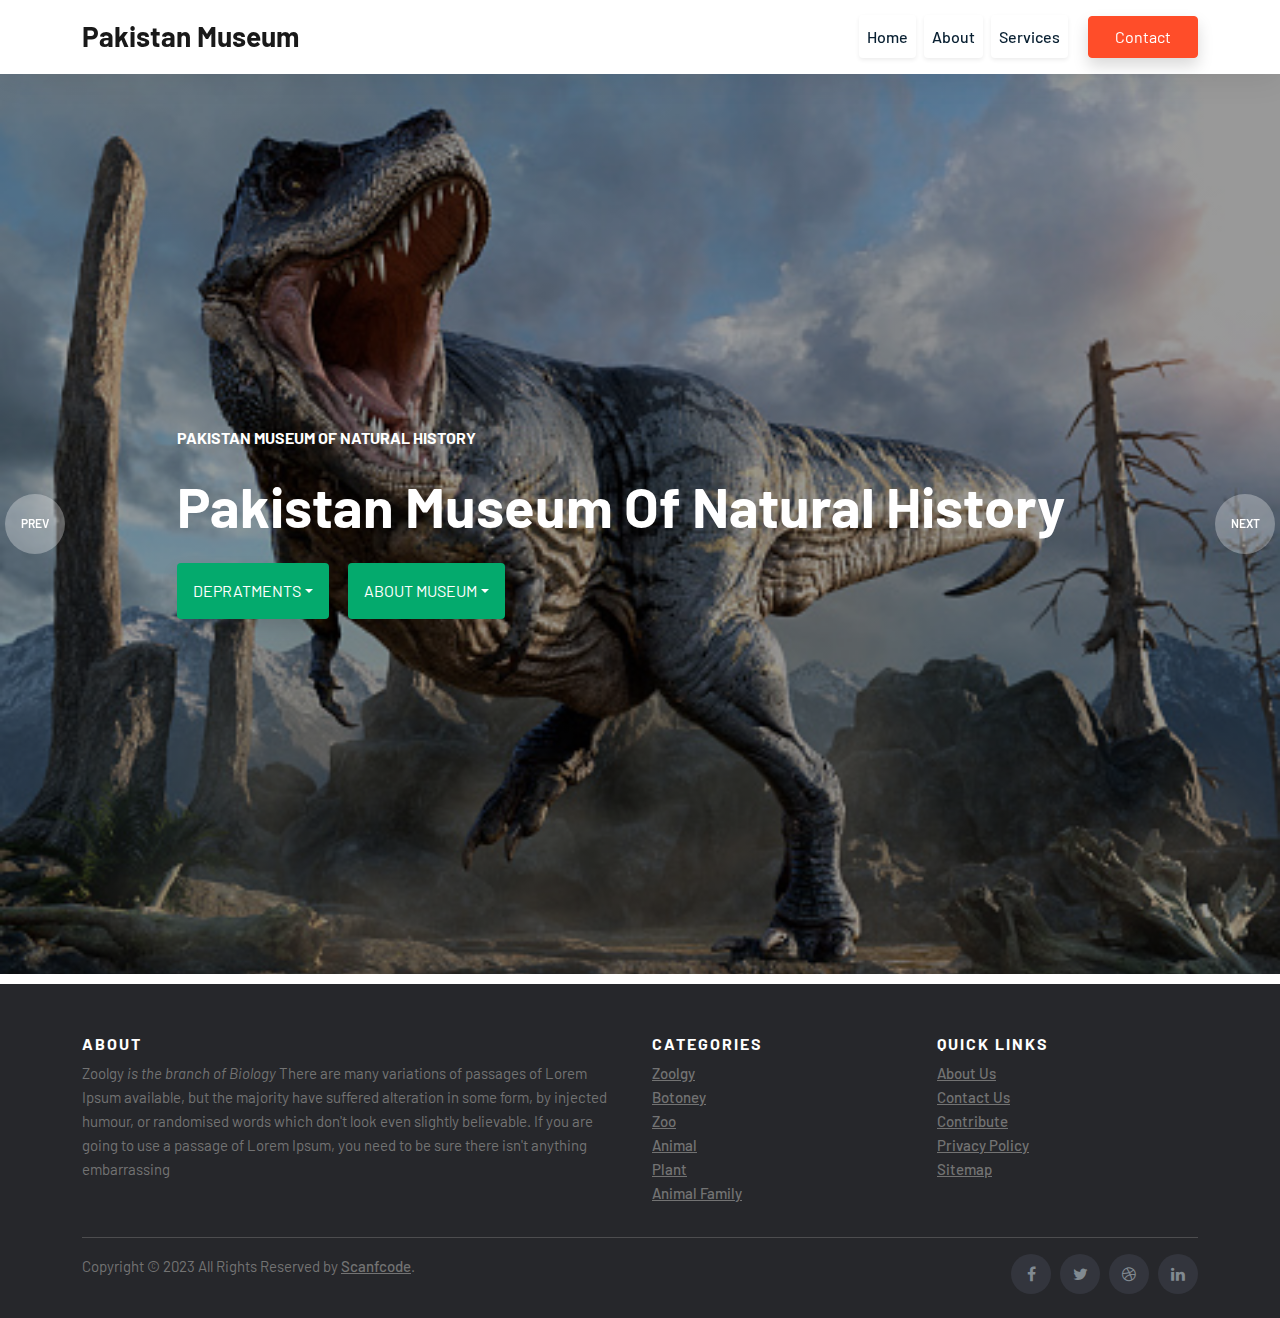
<file: index.html>
<!doctype html>
<html lang="en">

<head>
  <!-- Required meta tags -->
  <meta charset="utf-8">
  <meta name="viewport" content="width=device-width, initial-scale=1">
  <link rel="icon" type="image/x-icon" href="favicon.ico">
  <link rel="stylesheet" href="https://cdnjs.cloudflare.com/ajax/libs/font-awesome/4.7.0/css/font-awesome.min.css">
  <!-- Bootstrap CSS -->
  <link rel="stylesheet" href="css/bootstrap.min.css">
  <link rel="stylesheet" href="css/owl.carousel.min.css">
  <link rel="stylesheet" href="css/owl.theme.default.min.css">
  <link href='https://unpkg.com/boxicons@2.1.1/css/boxicons.min.css' rel='stylesheet'>

  <link rel="stylesheet" href="css/style.css">
  <!-- fab icons cdn -->

  <title>Pakistan</title>
</head>

<body data-bs-spy="scroll" data-bs-target=".navbar" data-bs-offset="70">


  <!-- TOP NAV -->


    <!-- BOTTOM NAV -->
    <nav class="navbar navbar-expand-lg navbar-light bg-white sticky-top">
      <div class="container">
        <a class="navbar-brand" href="#">Pakistan Museum <span class="dot"></span></a>
        <button class="navbar-toggler" type="button" data-bs-toggle="collapse" data-bs-target="#navbarNav"
          aria-controls="navbarNav" aria-expanded="false" aria-label="Toggle navigation">
          <span class="navbar-toggler-icon"></span>
        </button>
        <div class="collapse navbar-collapse" id="navbarNav">
          <ul class="navbar-nav ms-auto">
            <li class="nav-item rounded mx-1">
              <a class="nav-link shadow-sm hover-shadow rounded" href="index.html">Home</a>
            </li>
            <li class="nav-item rounded mx-1">
              <a class="nav-link rounded shadow-sm px-2" href="about.html">About</a>
            </li>
            <li class="nav-item rounded mx-1">
              <a class="nav-link rounded shadow-sm px-2" href="galleryCarousel.html">Services</a>
            </li>
  
          </ul>
          <a href="contact.html" data-bs-toggle="modal" data-bs-target="#exampleModal"
            class="btn btn-brand ms-lg-3 shadow">
            Contact
          </a>
        </div>
      </div>
    </nav>

  <!-- SLIDER -->
  <div class="owl-carousel owl-theme hero-slider">
    <div class="slide slide1">
      <div class="container">
        <div class="row">
          <div class="col-12 col-lg-10 offset-lg-1 text-white">
            <h6 class="text-white text-uppercase">Pakistan Museum Of Natural History</h6>
            <h1 class="display-4 text-white my-4">Pakistan Museum Of Natural History</h1>
            <!--<a href="#" class="btn btn-brand">Get Started</a>-->
            <style>
              .dropbtn {
                background-color: #04AA6D;
                color: white;
                padding: 16px;
                font-size: 16px;
                border: none;
                border: 2px solid #04aa6d;

              }

              .dropdown {
                position: relative;
                display: inline-block;
              }

              .dropdown-content {
                display: none;
                position: absolute;
                background-color: #f1f1f1;
                min-width: 160px;
                box-shadow: 0px 8px 16px 0px rgba(0, 0, 0, 0.2);
                z-index: 1;
              }

              .dropdown-content a {
                color: black;
                padding: 12px 16px;
                text-decoration: none;
                display: block;
              }

              .dropdown-content a:hover {
                background-color: #ddd;
              }

              .dropdown:hover .dropdown-content {
                display: block;
              }

              .dropdown:hover .dropbtn {
                background-color: #3e8e41;
              }
            </style>
            </head>

            <body>

              <div class="dropdown mr-3 ">
                <button class="btn  shadow  dropdown-toggle dropbtn box-shadow " type="button" id="dropdownMenuButton"
                  data-toggle="dropdown" aria-haspopup="true" aria-expanded="false">DEPRATMENTS</button>
                <div class="dropdown-content rounded">
                  <a class="my-0 py-2" href="about.html">ESD</a>
                  <a class="my-0 py-2" href="about.html">Botanical</a>
                  <a class="my-0 py-2" href="zoology.html">Zoolgy</a>
                  <a class="my-0 py-2" href="about.html">(PSD)IT</a>

                </div>
              </div>

            </body>



            <!--<a href="#" class="btn btn-outline-light ms-3">Our work</a>-->


            <style>
              .dropbtn {
                background-color: #04AA6D;
                color: white;
                padding: 16px;
                font-size: 16px;
                border: none;
              }

              .dropdown {
                position: relative;
                display: inline-block;
              }

              .dropdown-content {
                display: none;
                position: absolute;
                background-color: #f1f1f1;
                min-width: 160px;
                box-shadow: 0px 8px 16px 0px rgba(0, 0, 0, 0.2);
                z-index: 1;
              }

              .dropdown-content a {
                color: black;
                padding: 12px 16px;
                text-decoration: none;
                display: block;
              }

              .dropdown-content a:hover {
                background-color: #ddd;
              }

              .dropdown:hover .dropdown-content {
                display: block;
              }

              .dropdown:hover .dropbtn {
                background-color: #3e8e41;
              }
            </style>
            </head>

            <body>


              <div class="dropdown mx-3">
                <button class="btn dropdown-toggle dropbtn px-3" type="button" id="dropdownMenuButton"
                  data-toggle="dropdown" aria-haspopup="true" aria-expanded="false">ABOUT MUSEUM</button>
                <div class="dropdown-content rounded">
                  <a class="my-0 py-2" href="about.html">About Museum</a>
                  <a class="my-0 py-2" href="galleryCarousel.html">Gallary</a>
                </div>
              </div>
            </body>
          </div>
        </div>
      </div>
    </div>
    <div class="slide slide2">
      <div class="container">
        <div class="row">
          <div class="col-12 col-lg-10 offset-lg-1 text-white">
            <h6 class="text-white text-uppercase">Pakistan Museum Of Natural History</h6>
            <h5 class="display-4 text-white my-4">Pakistan Museum Of Natural History</h5>


            <style>
              .dropbtn {
                background-color: #04AA6D;
                color: white;
                padding: 16px;
                font-size: 16px;
                border: none;
              }

              .dropdown {
                position: relative;
                display: inline-block;
              }

              .dropdown-content {
                display: none;
                position: absolute;
                background-color: #f1f1f1;
                min-width: 160px;
                box-shadow: 0px 8px 16px 0px rgba(0, 0, 0, 0.2);
                z-index: 1;
              }

              .dropdown-content a {
                color: black;
                padding: 12px 16px;
                text-decoration: none;
                display: block;
              }

              .dropdown-content a:hover {
                background-color: #ddd;
              }

              .dropdown:hover .dropdown-content {
                display: block;
              }

              .dropdown:hover .dropbtn {
                background-color: #3e8e41;
              }
            </style>
            </head>

            <body>


              <div class="dropdown mr-3">
                <button class="btn dropdown-toggle dropbtn px-3" type="button" id="dropdownMenuButton"
                  data-toggle="dropdown" aria-haspopup="true" aria-expanded="false">DEPRATMENTS</button>
                <div class="dropdown-content rounded">
                  <a class="my-0 py-2" href="about.html">ESD</a>
                  <a class="my-0 py-2" href="about.html">Botanical</a>
                  <a class="my-0 py-2" href="zoology.html">Zoolgy</a>
                  <a class="my-0 py-2" href="about.html">(PSD)IT</a>
                </div>
              </div>

            </body>




            <!---- <a href="#" class="btn btn-outline-light ms-3">Our work</a>--->
            <style>
              .dropbtn {
                background-color: #04AA6D;
                color: white;
                padding: 16px;
                font-size: 16px;
                border: none;
              }

              .dropdown {
                position: relative;
                display: inline-block;
              }

              .dropdown-content {
                display: none;
                position: absolute;
                background-color: #f1f1f1;
                min-width: 160px;
                box-shadow: 0px 8px 16px 0px rgba(0, 0, 0, 0.2);
                z-index: 1;
              }

              .dropdown-content a {
                color: black;
                padding: 12px 16px;
                text-decoration: none;
                display: block;
              }

              .dropdown-content a:hover {
                background-color: #ddd;
              }

              .dropdown:hover .dropdown-content {
                display: block;
              }

              .dropdown:hover .dropbtn {
                background-color: #3e8e41;
              }
            </style>
            </head>

            <body>



              <div class="dropdown mx-3">
                <button class="btn dropdown-toggle dropbtn px-3" type="button" id="dropdownMenuButton"
                  data-toggle="dropdown" aria-haspopup="true" aria-expanded="false">ABOUT MUSEUM</button>
                <div class="dropdown-content rounded">
                  <a class="my-0 py-2" href="about.html">About Museum</a>
                  <a class="my-0 py-2" href="galleryCarousel.html">Gallary</a>

                </div>
              </div>

            </body>

          </div>
        </div>
      </div>
    </div>
  </div>
  <!-- Site footer -->
  <footer class="site-footer">
    <div class="container">
      <div class="row">
        <div class="col-sm-12 col-md-6">
          <h6>About</h6>
          <p class="text-justify">Zoolgy <i>is the branch of Biology </i> There are many variations of passages of Lorem Ipsum available, but the majority have suffered alteration in some form, by injected humour, or randomised words which don't look even slightly believable. If you are going to use a passage of Lorem Ipsum, you need to be sure there isn't anything embarrassing</p>
        </div>

        <div class="col-xs-6 col-md-3">
          <h6>Categories</h6>
          <ul class="footer-links">
            <li><a href="#">Zoolgy</a></li>
            <li><a href="#">Botoney</a></li>
            <li><a href="#">Zoo</a></li>
            <li><a href="#">Animal</a></li>
            <li><a href="#">Plant</a></li>
            <li><a href="#">Animal Family</a></li>
          </ul>
        </div>

        <div class="col-xs-6 col-md-3">
          <h6>Quick Links</h6>
          <ul class="footer-links">
            <li><a href="#">About Us</a></li>
            <li><a href="#">Contact Us</a></li>
            <li><a href="#">Contribute</a></li>
            <li><a href="#">Privacy Policy</a></li>
            <li><a href="#">Sitemap</a></li>
          </ul>
        </div>
      </div>
      <hr>
    </div>
    <div class="container">
      <div class="row">
        <div class="col-md-8 col-sm-6 col-xs-12">
          <p class="copyright-text">Copyright &copy; 2023 All Rights Reserved by
            <a href="#">Scanfcode</a>.
          </p>
        </div>

        <div class="col-md-4 col-sm-6 col-xs-12">
          <ul class="social-icons">
            <li><a class="facebook" href="#"><i class="fa fa-facebook"></i></a></li>
            <li><a class="twitter" href="#"><i class="fa fa-twitter"></i></a></li>
            <li><a class="dribbble" href="#"><i class="fa fa-dribbble"></i></a></li>
            <li><a class="linkedin" href="#"><i class="fa fa-linkedin"></i></a></li>
          </ul>
        </div>
      </div>
    </div>
  </footer>
<script src="js/jquery.min.js"></script>
<script src="js/bootstrap.bundle.min.js"></script>
<script src="js/owl.carousel.min.js"></script>
<script src="js/app.js"></script>
</body>

</html>
</file>
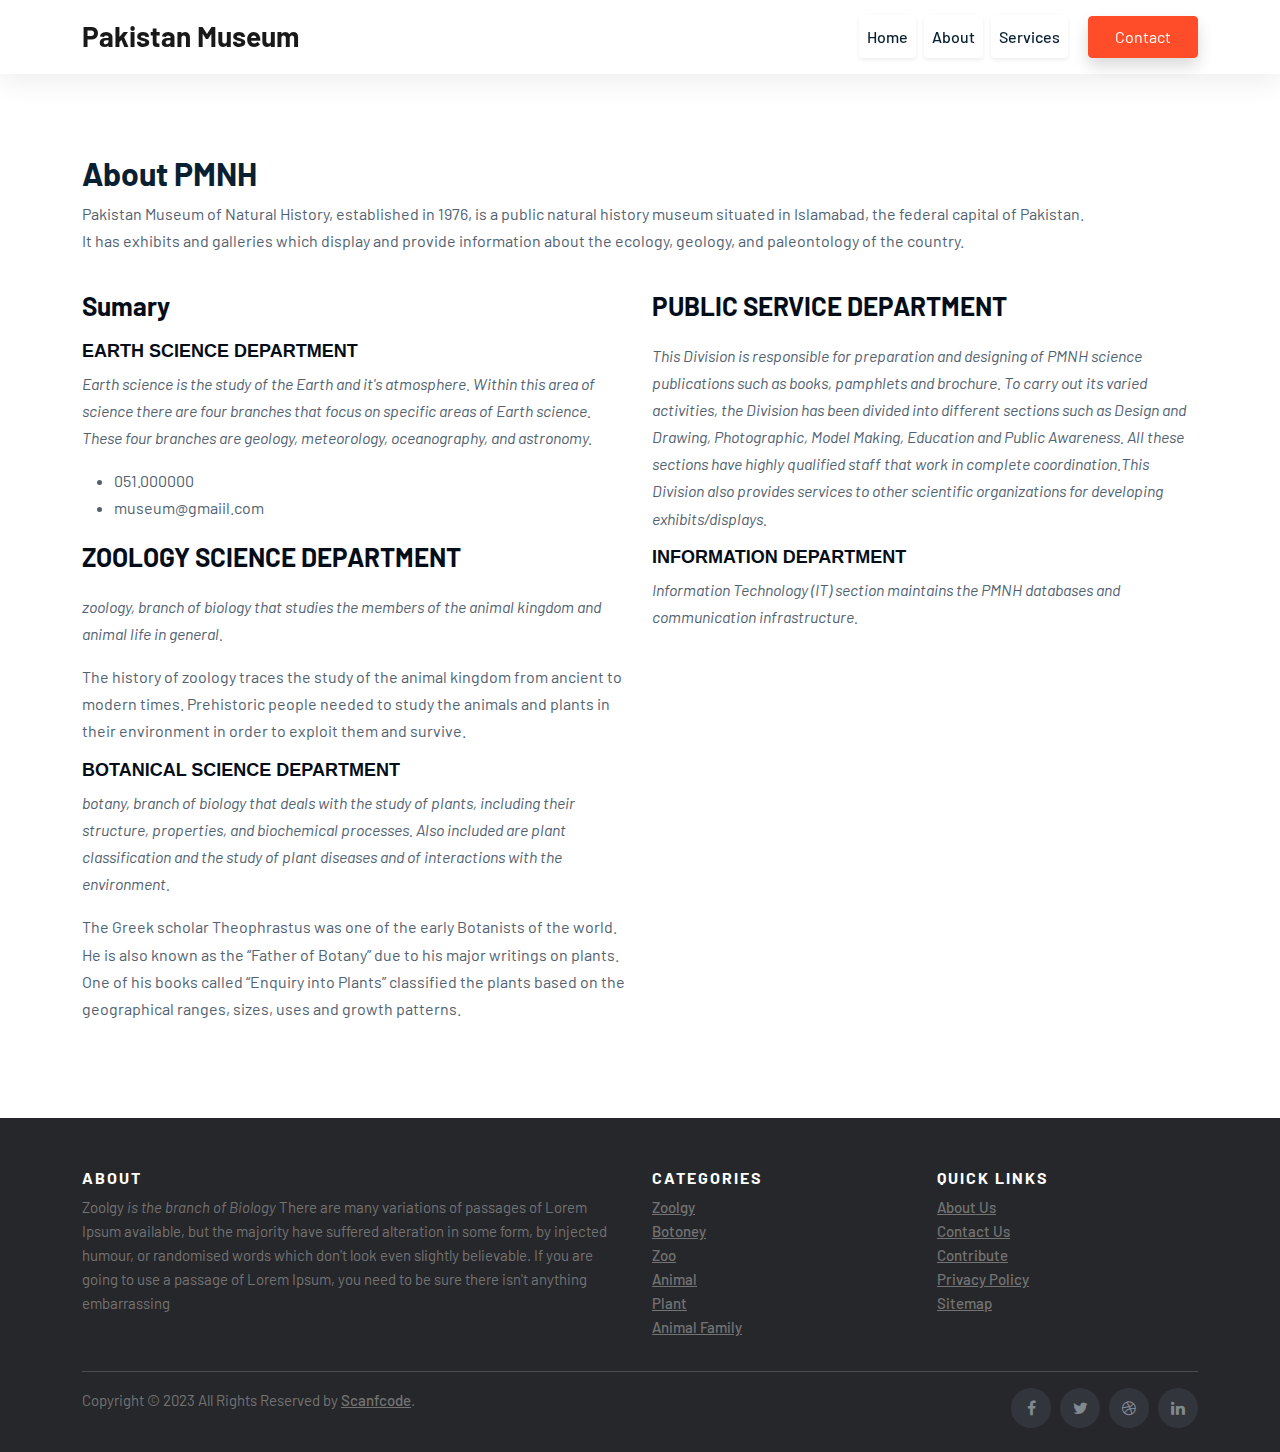
<file: about.html>
<!doctype html>
<html lang="en">

<head>
    <!-- Required meta tags -->
    <meta charset="utf-8">
    <meta name="viewport" content="width=device-width, initial-scale=1">
    <link rel="icon" type = "image/x-icon" href="favicon.ico">
    <link rel="stylesheet" href="https://cdnjs.cloudflare.com/ajax/libs/font-awesome/4.7.0/css/font-awesome.min.css">
    
    <!-- Bootstrap CSS -->

    <link rel="stylesheet" href="css/bootstrap.min.css">
    <link rel="stylesheet" href="css/owl.carousel.min.css">
    <link rel="stylesheet" href="css/owl.theme.default.min.css">
    <link href='https://unpkg.com/boxicons@2.1.1/css/boxicons.min.css' rel='stylesheet'>

  <!-- Custome CSS -->
  <link rel="stylesheet" href="css/style.css">

    <title>Pakistan</title>
	<style>
	.About .About-title {
  font-size: 26px;
  font-weight: 700;
  margin-top: 20px;
  margin-bottom: 20px;
  color: #050d18;
}

.About.About-item {
  padding: 0 0 20px 20px;
  margin-top: -2px;
  border-left: 2px solid #1f5297;
  position: relative;
}

.About .About-item h4 {
  line-height: 18px;
  font-size: 18px;
  font-weight: 600;
  text-transform: uppercase;
  font-family: "Poppins", sans-serif;
  color: #050d18;
  margin-bottom: 10px;
}

.About .About-item h5 {
  font-size: 16px;
  background: #e4edf9;
  padding: 5px 15px;
  display: inline-block;
  font-weight: 600;
  margin-bottom: 10px;
}





.About .About-item:last-child {
  padding-bottom: 0;
}

.About .About-item::before {
  content: "";
  position: absolute;
  width: 16px;
  height: 16px;
  border-radius: 50px;
  left: -9px;
  top: 0;
  background: #fff;
  border: 2px solid #1f5297;
}
	
	
	
	</style>
</head>
 <body>

    <!-- BOTTOM NAV -->
  <nav class="navbar navbar-expand-lg navbar-light bg-white sticky-top">
    <div class="container">
      <a class="navbar-brand" href="#">Pakistan Museum <span class="dot"></span></a>
      <button class="navbar-toggler" type="button" data-bs-toggle="collapse" data-bs-target="#navbarNav"
        aria-controls="navbarNav" aria-expanded="false" aria-label="Toggle navigation">
        <span class="navbar-toggler-icon"></span>
      </button>
      <div class="collapse navbar-collapse" id="navbarNav">
        <ul class="navbar-nav ms-auto">
          <li class="nav-item rounded mx-1">
            <a class="nav-link shadow-sm hover-shadow rounded" href="index.html">Home</a>
          </li>
          <li class="nav-item rounded mx-1">
            <a class="nav-link rounded shadow-sm px-2" href="about.html">About</a>
          </li>
          <li class="nav-item rounded mx-1">
            <a class="nav-link rounded shadow-sm px-2" href="galleryCarousel.html">Services</a>
          </li>

        </ul>
        <a href="contact.html" data-bs-toggle="modal" data-bs-target="#exampleModal"
          class="btn btn-brand ms-lg-3 shadow">
          Contact
        </a>
      </div>
    </div>
  </nav>
 <section id="About" class="About">
      <div class="container">

        <div class="section-title">
          <h2>About  PMNH</h2>
          <p>Pakistan Museum of Natural History, established in 1976, is a public natural history museum situated in Islamabad, the federal capital of Pakistan.<br> It has exhibits and galleries which display and provide information about the ecology, geology, and paleontology of the country.</div>

        <div class="row">
          <div class="col-lg-6" data-aos="fade-up">
            <h3 class="About-title">Sumary</h3>
            <div class="About-item pb-0">
              <h4>EARTH SCIENCE DEPARTMENT</h4>
              <p><em>Earth science is the study of the Earth and it's atmosphere. Within this area of science there are four branches that focus on specific areas of Earth science. These four branches are geology, meteorology, oceanography, and astronomy.</em></p>
              <ul>
                
                <li>051.000000</li>
                <li>museum@gmaiil.com</li>
              </ul>
            </div>

            <h3 class="About-title">ZOOLOGY SCIENCE DEPARTMENT</h3>
            <div class="About-item">
              
              
              <p><em>zoology, branch of biology that studies the members of the animal kingdom and animal life in general.</em></p>
              <p>The history of zoology traces the study of the animal kingdom from ancient to modern times. Prehistoric people needed to study the animals and plants in their environment in order to exploit them and survive.</p>
            </div>
            <div class="About-item">
              <h4>BOTANICAL SCIENCE DEPARTMENT</h4>
              
              <p><em>botany, branch of biology that deals with the study of plants, including their structure, properties, and biochemical processes. Also included are plant classification and the study of plant diseases and of interactions with the environment.</em></p>
              <p>The Greek scholar Theophrastus was one of the early Botanists of the world. He is also known as the “Father of Botany” due to his major writings on plants. One of his books called “Enquiry into Plants” classified the plants based on the geographical ranges, sizes, uses and growth patterns.</p>
            </div>
          </div>
          <div class="col-lg-6" data-aos="fade-up" data-aos-delay="100">
            <h3 class="About-title">PUBLIC SERVICE DEPARTMENT</h3>
            <div class="About-item">
              
              
              <p><em>This Division is responsible for preparation and designing of PMNH science publications such as books, pamphlets and brochure. To carry out its varied activities, the Division has been divided into different sections such as Design and Drawing, Photographic, Model Making, Education and Public Awareness. All these sections have highly qualified staff that work in complete coordination.This Division also provides services to other scientific organizations for developing exhibits/displays. </em></p>
              
            </div>
            <div class="About-item">
              <h4>INFORMATION DEPARTMENT</h4>
              
              <p><em>Information Technology (IT) section maintains the PMNH databases and communication infrastructure.</em></p>
              
            </div>
          </div>
        </div>

      </div>
 </section>
<!-- Site footer -->
<footer class="site-footer">
  <div class="container">
    <div class="row">
      <div class="col-sm-12 col-md-6">
        <h6>About</h6>
        <p class="text-justify">Zoolgy <i>is the branch of Biology </i> There are many variations of passages of Lorem Ipsum available, but the majority have suffered alteration in some form, by injected humour, or randomised words which don't look even slightly believable. If you are going to use a passage of Lorem Ipsum, you need to be sure there isn't anything embarrassing</p>
      </div>

      <div class="col-xs-6 col-md-3">
        <h6>Categories</h6>
        <ul class="footer-links">
          <li><a href="#">Zoolgy</a></li>
          <li><a href="#">Botoney</a></li>
          <li><a href="#">Zoo</a></li>
          <li><a href="#">Animal</a></li>
          <li><a href="#">Plant</a></li>
          <li><a href="#">Animal Family</a></li>
        </ul>
      </div>

      <div class="col-xs-6 col-md-3">
        <h6>Quick Links</h6>
        <ul class="footer-links">
          <li><a href="#">About Us</a></li>
          <li><a href="#">Contact Us</a></li>
          <li><a href="#">Contribute</a></li>
          <li><a href="#">Privacy Policy</a></li>
          <li><a href="#">Sitemap</a></li>
        </ul>
      </div>
    </div>
    <hr>
  </div>
  <div class="container">
    <div class="row">
      <div class="col-md-8 col-sm-6 col-xs-12">
        <p class="copyright-text">Copyright &copy; 2023 All Rights Reserved by
          <a href="#">Scanfcode</a>.
        </p>
      </div>

      <div class="col-md-4 col-sm-6 col-xs-12">
        <ul class="social-icons">
          <li><a class="facebook" href="#"><i class="fa fa-facebook"></i></a></li>
          <li><a class="twitter" href="#"><i class="fa fa-twitter"></i></a></li>
          <li><a class="dribbble" href="#"><i class="fa fa-dribbble"></i></a></li>
          <li><a class="linkedin" href="#"><i class="fa fa-linkedin"></i></a></li>
        </ul>
      </div>
    </div>
  </div>
</footer>
    </body>
    
</html>
</file>
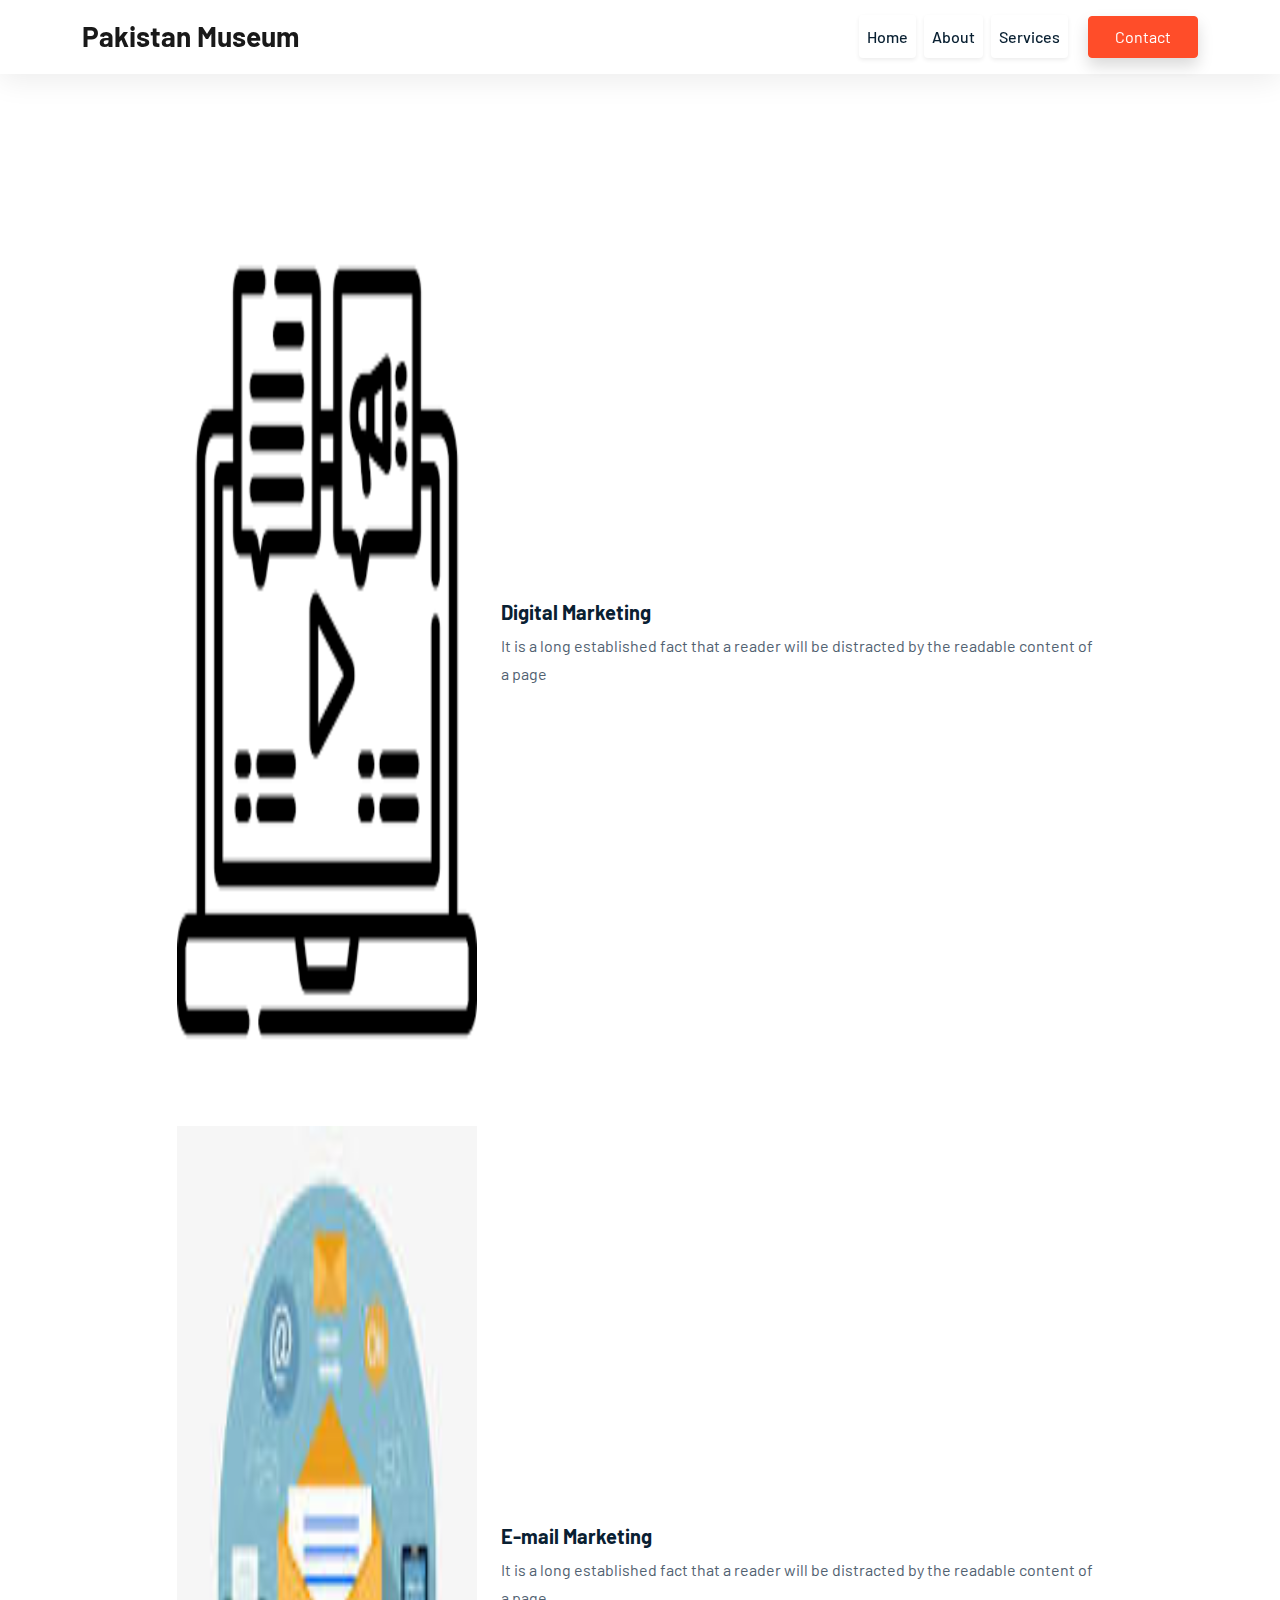
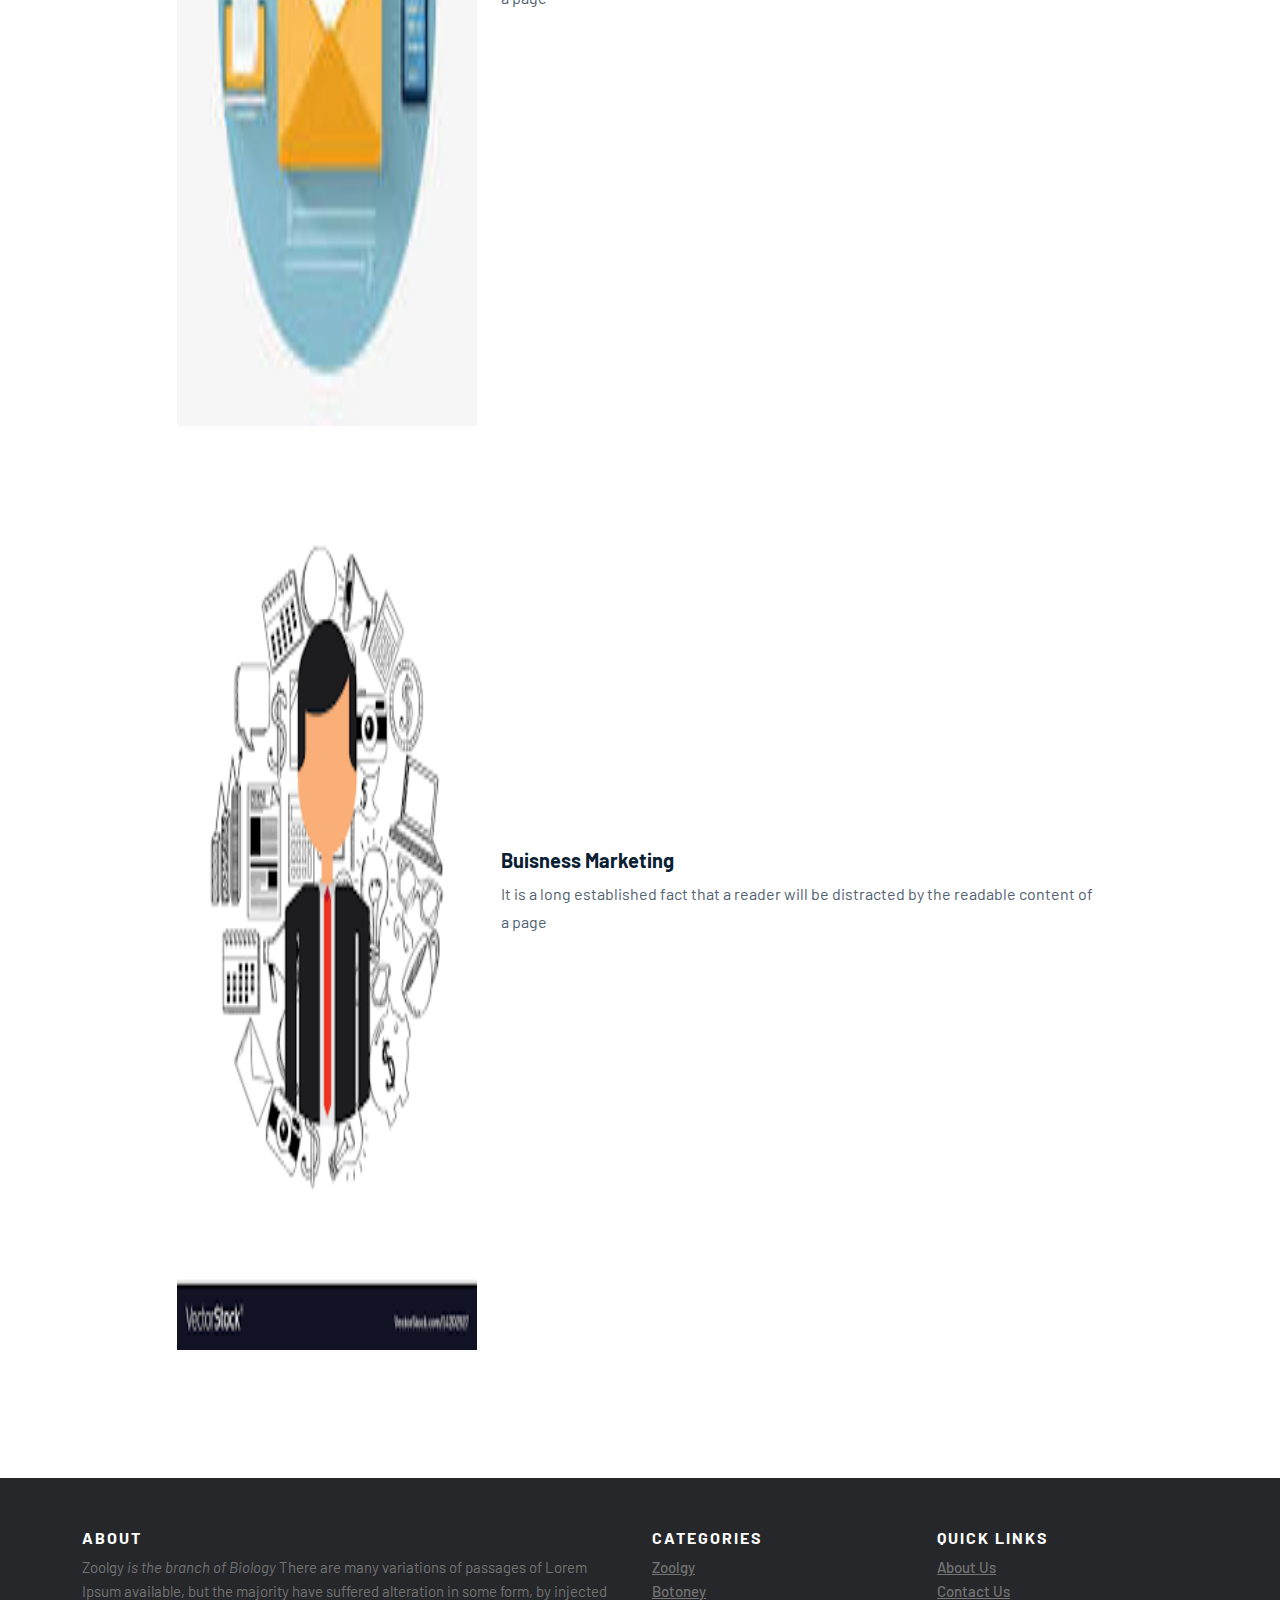
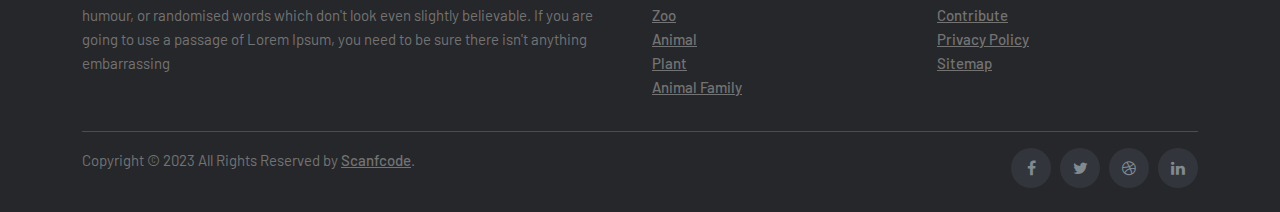
<file: contact.html>
<!doctype html>
<html lang="en">

<head>
        <!-- Required meta tags -->
        <meta charset="utf-8">
        <meta name="viewport" content="width=device-width, initial-scale=1">
        <link rel="icon" type = "image/x-icon" href="favicon.ico">
        <link rel="stylesheet" href="https://cdnjs.cloudflare.com/ajax/libs/font-awesome/4.7.0/css/font-awesome.min.css">
        
        <!-- Bootstrap CSS -->
        <link rel="stylesheet" href="css/bootstrap.min.css">
        <link rel="stylesheet" href="css/owl.carousel.min.css">
        <link rel="stylesheet" href="css/owl.theme.default.min.css">
        <link href='https://unpkg.com/boxicons@2.1.1/css/boxicons.min.css' rel='stylesheet'>        
    
      <!-- Custome CSS -->
      <link rel="stylesheet" href="css/style.css">
</head>

<body>


    <!-- BOTTOM NAV -->
    <nav class="navbar navbar-expand-lg navbar-light bg-white sticky-top">
      <div class="container">
        <a class="navbar-brand" href="#">Pakistan Museum <span class="dot"></span></a>
        <button class="navbar-toggler" type="button" data-bs-toggle="collapse" data-bs-target="#navbarNav"
          aria-controls="navbarNav" aria-expanded="false" aria-label="Toggle navigation">
          <span class="navbar-toggler-icon"></span>
        </button>
        <div class="collapse navbar-collapse" id="navbarNav">
          <ul class="navbar-nav ms-auto">
            <li class="nav-item rounded mx-1">
              <a class="nav-link shadow-sm hover-shadow rounded" href="index.html">Home</a>
            </li>
            <li class="nav-item rounded mx-1">
              <a class="nav-link rounded shadow-sm px-2" href="about.html">About</a>
            </li>
            <li class="nav-item rounded mx-1">
              <a class="nav-link rounded shadow-sm px-2" href="galleryCarousel.html">Services</a>
            </li>
          </ul>
          <a href="contact.html" 
            class="btn btn-brand ms-lg-3 shadow">
            Contact
          </a>
        </div>
      </div>
    </nav>

    <!-- ABOUT -->
    <section id="about">
        <div class="container">
            <div class="row justify-content-center">
                <div class="col-lg-10 py-5">
                    <div class="row">

                        <div class="col-12">
                            <div class="info-box">
                                <img src="img/digi.png" alt="" style="width: 300px; height: 300px;">
                                <div class="ms-4">
                                    <h5>Digital Marketing</h5>
                                    <p>It is a long established fact that a reader will be distracted by the readable
                                        content of a page </p>
                                </div>
                            </div>
                        </div>
                        <div class="col-12 mt-4">
                            <div class="info-box">
                                <img src="img/emailmark.jpg" alt="" style="width: 300px; height: 300px;">
                                <div class="ms-4">
                                    <h5>E-mail Marketing</h5>
                                    <p>It is a long established fact that a reader will be distracted by the readable
                                        content of a page </p>
                                </div>
                            </div>
                        </div>
                        <div class="col-12 mt-4">
                            <div class="info-box">
                                <img src="img/bussinessmark.png" style="width: 300px; height: 300px;" alt="">
                                <div class="ms-4">
                                    <h5>Buisness Marketing</h5>
                                    <p>It is a long established fact that a reader will be distracted by the readable
                                        content of a page </p>
                                </div>
                            </div>
                        </div>
                    </div>
                </div>
                <!-- <div class="col-lg-5">
                    <img src="img/23uu.jpg" alt="">
                </div> -->
            </div>
        </div>
    </section>
    <!-- Site footer -->
  <footer class="site-footer">
    <div class="container">
      <div class="row">
        <div class="col-sm-12 col-md-6">
          <h6>About</h6>
          <p class="text-justify">Zoolgy <i>is the branch of Biology </i> There are many variations of passages of Lorem Ipsum available, but the majority have suffered alteration in some form, by injected humour, or randomised words which don't look even slightly believable. If you are going to use a passage of Lorem Ipsum, you need to be sure there isn't anything embarrassing</p>
        </div>

        <div class="col-xs-6 col-md-3">
          <h6>Categories</h6>
          <ul class="footer-links">
            <li><a href="#">Zoolgy</a></li>
            <li><a href="#">Botoney</a></li>
            <li><a href="#">Zoo</a></li>
            <li><a href="#">Animal</a></li>
            <li><a href="#">Plant</a></li>
            <li><a href="#">Animal Family</a></li>
          </ul>
        </div>

        <div class="col-xs-6 col-md-3">
          <h6>Quick Links</h6>
          <ul class="footer-links">
            <li><a href="#">About Us</a></li>
            <li><a href="#">Contact Us</a></li>
            <li><a href="#">Contribute</a></li>
            <li><a href="#">Privacy Policy</a></li>
            <li><a href="#">Sitemap</a></li>
          </ul>
        </div>
      </div>
      <hr>
    </div>
    <div class="container">
      <div class="row">
        <div class="col-md-8 col-sm-6 col-xs-12">
          <p class="copyright-text">Copyright &copy; 2023 All Rights Reserved by
            <a href="#">Scanfcode</a>.
          </p>
        </div>

        <div class="col-md-4 col-sm-6 col-xs-12">
          <ul class="social-icons">
            <li><a class="facebook" href="#"><i class="fa fa-facebook"></i></a></li>
            <li><a class="twitter" href="#"><i class="fa fa-twitter"></i></a></li>
            <li><a class="dribbble" href="#"><i class="fa fa-dribbble"></i></a></li>
            <li><a class="linkedin" href="#"><i class="fa fa-linkedin"></i></a></li>
          </ul>
        </div>
      </div>
    </div>
  </footer>
</body>
</html>
</file>
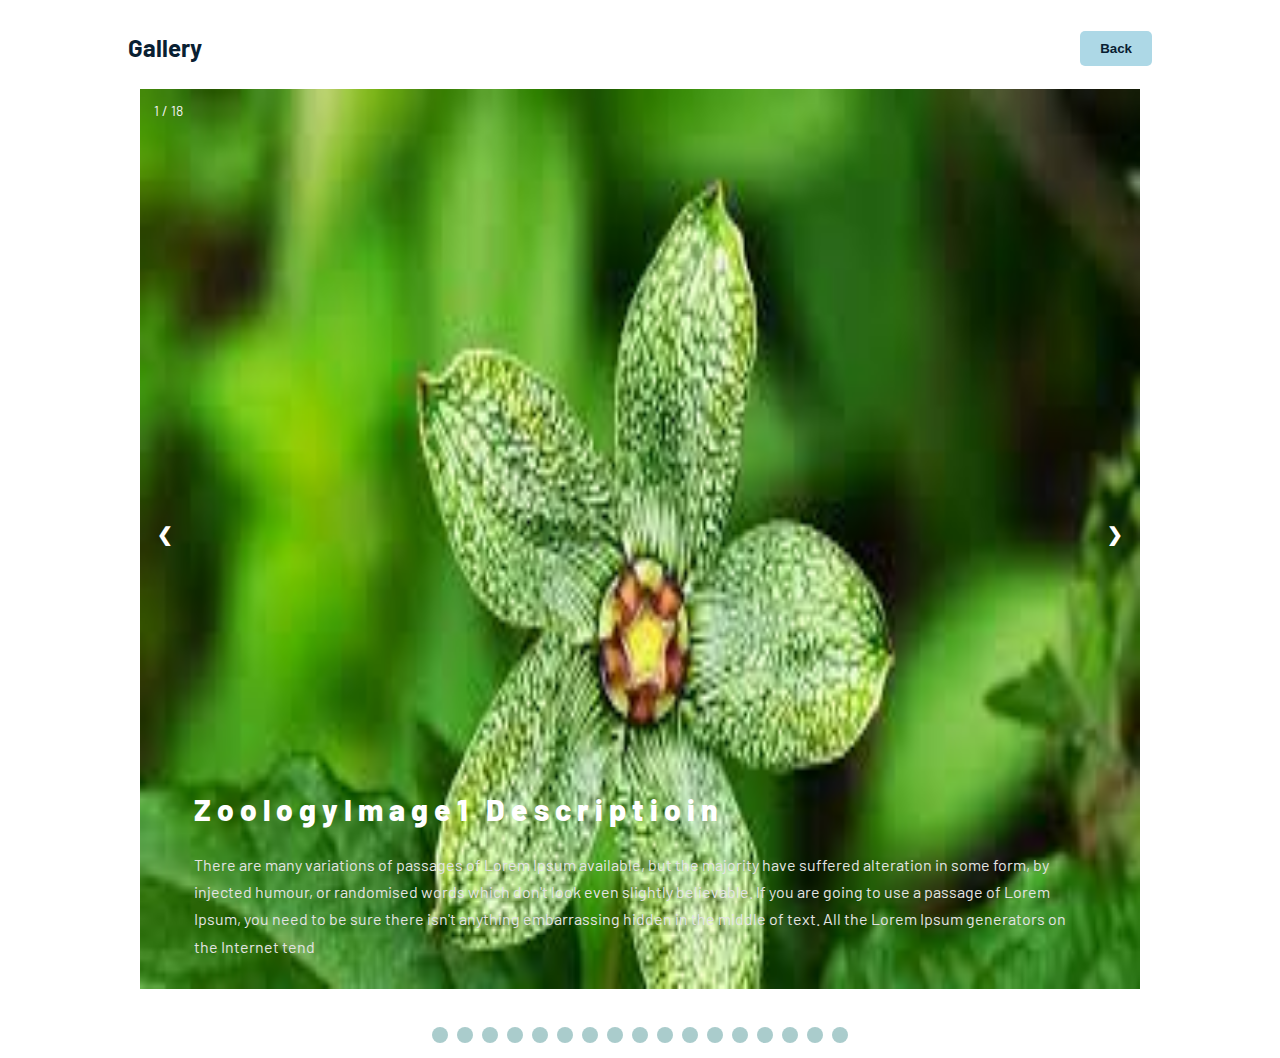
<file: galleryCarousel.html>
<!DOCTYPE html>
<html lang="en">

<head>
  <meta charset="UTF-8">
  <meta http-equiv="X-UA-Compatible" content="IE=edge">
  <meta name="viewport" content="width=device-width, initial-scale=1.0">
  <link rel="icon" type="image/x-icon" href="favicon.ico">

  <!-- Custome CSS -->
  <link rel="stylesheet" href="css/style.css">
  <title>Document</title>
</head>

<body>
  

  <div class="topTitle">
    <div><h2 class="headingtwo">Gallery</h2></div>
    <div><button class='backbtn'><a href="about.html">Back</a></button></div>
  </div>
  <div class="slideshow-container fade">

    <!-- Full images with numbers and message Info -->
    <div class="Containers">
      <div class="MessageInfo">1 / 18</div>
      <img src="./img/5.jpg" style="width:100%">
      <div class="Infotext">
        <span class="spanSliderTitle">ZoologyImage1 Descriptioin</span>
        <p class="paraslider">There are many variations of passages of Lorem Ipsum available, but the majority have suffered alteration in some form, by injected humour, or randomised words which don't look even slightly believable. If you are going to use a passage of Lorem Ipsum, you need to be sure there isn't anything embarrassing hidden in the middle of text. All the Lorem Ipsum generators on the Internet tend</p>
      </div>
    </div>
  
    <div class="Containers">
      <div class="MessageInfo">2 / 18</div>
      <img src="./img//6.jpg" style="width:100%">
      <div class="Infotext">
        <span class="spanSliderTitle">ZoologyImage2 Descriptioin</span>
        <p class="paraslider">There are many variations of passages of Lorem Ipsum available, but the majority have suffered alteration in some form, by injected humour, or randomised words which don't look even slightly believable. If you are going to use a passage of Lorem Ipsum, you need to be sure there isn't anything embarrassing hidden in the middle of text. All the Lorem Ipsum generators on the Internet tend</p>
      </div>
    </div>
  
    <div class="Containers">
      <div class="MessageInfo">3 / 18</div>
      <img src="./img/7.jpg" style="width:100%">
      <div class="Infotext">
        <span class="spanSliderTitle">ZoologyImage3 Descriptioin</span>
        <p class="paraslider">There are many variations of passages of Lorem Ipsum available, but the majority have suffered alteration in some form, by injected humour, or randomised words which don't look even slightly believable. If you are going to use a passage of Lorem Ipsum, you need to be sure there isn't anything embarrassing hidden in the middle of text. All the Lorem Ipsum generators on the Internet tend</p>
      </div>
    </div>

    <div class="Containers">
      <div class="MessageInfo">4 / 18</div>
      <img src="./img/8.jpg" style="width:100%">
      <div class="Infotext">
        <span class="spanSliderTitle">ZoologyImage4 Descriptioin</span>
        <p class="paraslider">There are many variations of passages of Lorem Ipsum available, but the majority have suffered alteration in some form, by injected humour, or randomised words which don't look even slightly believable. If you are going to use a passage of Lorem Ipsum, you need to be sure there isn't anything embarrassing hidden in the middle of text. All the Lorem Ipsum generators on the Internet tend</p>
      </div>
    </div>

    <div class="Containers">
      <div class="MessageInfo">5 / 18</div>
      <img src="./img/9.jpg" style="width:100%">
      <div class="Infotext">
        <span class="spanSliderTitle">ZoologyImage5 Descriptioin</span>
        <p class="paraslider">There are many variations of passages of Lorem Ipsum available, but the majority have suffered alteration in some form, by injected humour, or randomised words which don't look even slightly believable. If you are going to use a passage of Lorem Ipsum, you need to be sure there isn't anything embarrassing hidden in the middle of text. All the Lorem Ipsum generators on the Internet tend</p>
      </div>
    </div>

    <div class="Containers">
      <div class="MessageInfo">6 / 18</div>
      <img src="./img/11.jpg" style="width:100%">
      <div class="Infotext">
        <span class="spanSliderTitle">ZoologyImage6 Descriptioin</span>
        <p class="paraslider">There are many variations of passages of Lorem Ipsum available, but the majority have suffered alteration in some form, by injected humour, or randomised words which don't look even slightly believable. If you are going to use a passage of Lorem Ipsum, you need to be sure there isn't anything embarrassing hidden in the middle of text. All the Lorem Ipsum generators on the Internet tend</p>
      </div>
    </div>

    <div class="Containers">
      <div class="MessageInfo">7 / 18</div>
      <img src="./img/12.jpg" style="width:100%">
      <div class="Infotext">
        <span class="spanSliderTitle">ZoologyImage7 Descriptioin</span>
        <p class="paraslider">There are many variations of passages of Lorem Ipsum available, but the majority have suffered alteration in some form, by injected humour, or randomised words which don't look even slightly believable. If you are going to use a passage of Lorem Ipsum, you need to be sure there isn't anything embarrassing hidden in the middle of text. All the Lorem Ipsum generators on the Internet tend</p>
      </div>
    </div>
    
    <div class="Containers">
      <div class="MessageInfo">8 / 18</div>
      <img src="./img/22.jpg" style="width:100%">
      <div class="Infotext">
        <span class="spanSliderTitle">ZoologyImage8 Descriptioin</span>
        <p class="paraslider">There are many variations of passages of Lorem Ipsum available, but the majority have suffered alteration in some form, by injected humour, or randomised words which don't look even slightly believable. If you are going to use a passage of Lorem Ipsum, you need to be sure there isn't anything embarrassing hidden in the middle of text. All the Lorem Ipsum generators on the Internet tend</p>
      </div>
    </div>

    <div class="Containers">
      <div class="MessageInfo">9 / 18</div>
      <img src="./img/33.jpg" style="width:100%">
      <div class="Infotext">
        <span class="spanSliderTitle">ZoologyImage 9 Descriptioin</span>
        <p class="paraslider">There are many variations of passages of Lorem Ipsum available, but the majority have suffered alteration in some form, by injected humour, or randomised words which don't look even slightly believable. If you are going to use a passage of Lorem Ipsum, you need to be sure there isn't anything embarrassing hidden in the middle of text. All the Lorem Ipsum generators on the Internet tend</p>
      </div>
    </div>

    <div class="Containers">
      <div class="MessageInfo">10 / 18</div>
      <img src="./img/44.jpg" style="width:100%">
      <div class="Infotext">
        <span class="spanSliderTitle">ZoologyImage 10 Descriptioin</span>
        <p class="paraslider">There are many variations of passages of Lorem Ipsum available, but the majority have suffered alteration in some form, by injected humour, or randomised words which don't look even slightly believable. If you are going to use a passage of Lorem Ipsum, you need to be sure there isn't anything embarrassing hidden in the middle of text. All the Lorem Ipsum generators on the Internet tend</p>
      </div>
    </div>

    <div class="Containers">
      <div class="MessageInfo">11 / 18</div>
      <img src="./img/55.jpg" style="width:100%">
      <div class="Infotext">
        <span class="spanSliderTitle">ZoologyImage 11 Descriptioin</span>
        <p class="paraslider">There are many variations of passages of Lorem Ipsum available, but the majority have suffered alteration in some form, by injected humour, or randomised words which don't look even slightly believable. If you are going to use a passage of Lorem Ipsum, you need to be sure there isn't anything embarrassing hidden in the middle of text. All the Lorem Ipsum generators on the Internet tend</p>
      </div>
    </div>

    <div class="Containers">
      <div class="MessageInfo">12 / 18</div>
      <img src="./img/66.jpg" style="width:100%">
      <div class="Infotext">
        <span class="spanSliderTitle">ZoologyImage 12 Descriptioin</span>
        <p class="paraslider">There are many variations of passages of Lorem Ipsum available, but the majority have suffered alteration in some form, by injected humour, or randomised words which don't look even slightly believable. If you are going to use a passage of Lorem Ipsum, you need to be sure there isn't anything embarrassing hidden in the middle of text. All the Lorem Ipsum generators on the Internet tend</p>
      </div>
    </div>

    <div class="Containers">
      <div class="MessageInfo">13 / 18</div>
      <img src="./img/77.jpg" style="width:100%">
      <div class="Infotext">
        <span class="spanSliderTitle">ZoologyImage 13 Descriptioin</span>
        <p class="paraslider">There are many variations of passages of Lorem Ipsum available, but the majority have suffered alteration in some form, by injected humour, or randomised words which don't look even slightly believable. If you are going to use a passage of Lorem Ipsum, you need to be sure there isn't anything embarrassing hidden in the middle of text. All the Lorem Ipsum generators on the Internet tend</p>
      </div>
    </div>

    <div class="Containers">
      <div class="MessageInfo">14 / 18</div>
      <img src="./img/99.jpg" style="width:100%">
      <div class="Infotext">
        <span class="spanSliderTitle">ZoologyImage 14 Descriptioin</span>
        <p class="paraslider">There are many variations of passages of Lorem Ipsum available, but the majority have suffered alteration in some form, by injected humour, or randomised words which don't look even slightly believable. If you are going to use a passage of Lorem Ipsum, you need to be sure there isn't anything embarrassing hidden in the middle of text. All the Lorem Ipsum generators on the Internet tend</p>
      </div>
    </div>

    <div class="Containers">
      <div class="MessageInfo">15 / 18</div>
      <img src="./img/111.jpg" style="width:100%">
      <div class="Infotext">
        <span class="spanSliderTitle">ZoologyImage1 15 Descriptioin</span>
        <p class="paraslider">There are many variations of passages of Lorem Ipsum available, but the majority have suffered alteration in some form, by injected humour, or randomised words which don't look even slightly believable. If you are going to use a passage of Lorem Ipsum, you need to be sure there isn't anything embarrassing hidden in the middle of text. All the Lorem Ipsum generators on the Internet tend</p>
      </div>
    </div>

    <div class="Containers">
      <div class="MessageInfo">16 / 18</div>
      <img src="./img/123.jpg" style="width:100%">
      <div class="Infotext">
        <span class="spanSliderTitle">ZoologyImage 16 Descriptioin</span>
        <p class="paraslider">There are many variations of passages of Lorem Ipsum available, but the majority have suffered alteration in some form, by injected humour, or randomised words which don't look even slightly believable. If you are going to use a passage of Lorem Ipsum, you need to be sure there isn't anything embarrassing hidden in the middle of text. All the Lorem Ipsum generators on the Internet tend</p>
      </div>
    </div>

    <div class="Containers">
      <div class="MessageInfo">17 / 18</div>
      <img src="./img/234.jpg" style="width:100%">
      <div class="Infotext">
        <span class="spanSliderTitle">ZoologyImage 17 Descriptioin</span>
        <p class="paraslider">There are many variations of passages of Lorem Ipsum available, but the majority have suffered alteration in some form, by injected humour, or randomised words which don't look even slightly believable. If you are going to use a passage of Lorem Ipsum, you need to be sure there isn't anything embarrassing hidden in the middle of text. All the Lorem Ipsum generators on the Internet tend</p>
      </div>
    </div>

    <div class="Containers">
      <div class="MessageInfo">18 / 18</div>
      <img src="./img/999.jpg" style="width:100%">
      <div class="Infotext">
        <span class="spanSliderTitle">ZoologyImage 18 Descriptioin</span>
        <p class="paraslider">There are many variations of passages of Lorem Ipsum available, but the majority have suffered alteration in some form, by injected humour, or randomised words which don't look even slightly believable. If you are going to use a passage of Lorem Ipsum, you need to be sure there isn't anything embarrassing hidden in the middle of text. All the Lorem Ipsum generators on the Internet tend</p>
      </div>
    </div>
    <!-- Back and forward buttons -->
    <a class="Back" onclick="plusSlides(-1)">&#10094;</a>
    <a class="forward" onclick="plusSlides(1)">&#10095;</a>
  </div>
  <br>
  
  <!-- The circles/dots -->
  <div style="text-align: center">
    <span class="dots" onclick="currentSlide(1)"></span>
    <span class="dots" onclick="currentSlide(2)"></span>
    <span class="dots" onclick="currentSlide(3)"></span>
    <span class="dots" onclick="currentSlide(4)"></span>
    <span class="dots" onclick="currentSlide(5)"></span>
    <span class="dots" onclick="currentSlide(6)"></span>
    <span class="dots" onclick="currentSlide(7)"></span>
    <span class="dots" onclick="currentSlide(8)"></span>
    <span class="dots" onclick="currentSlide(9)"></span>
    <span class="dots" onclick="currentSlide(10)"></span>
    <span class="dots" onclick="currentSlide(11)"></span>
    <span class="dots" onclick="currentSlide(12)"></span>
    <span class="dots" onclick="currentSlide(13)"></span>
    <span class="dots" onclick="currentSlide(14)"></span>
    <span class="dots" onclick="currentSlide(15)"></span>
    <span class="dots" onclick="currentSlide(16)"></span>
    <span class="dots" onclick="currentSlide(17)"></span>
  </div> 

  

  <script>

var slidePosition = 0;
SlideShow();

function SlideShow() {
  var i;
  var slides = document.getElementsByClassName("Containers");
  for (i = 0; i < slides.length; i++) {
    slides[i].style.display = "none";
  }
  slidePosition++;
  if (slidePosition > slides.length) {slidePosition = 1}
  slides[slidePosition-1].style.display = "block";
  setTimeout(SlideShow, 3000); // Change image every 2 seconds
}  
  </script>




</body>
</html>
</file>
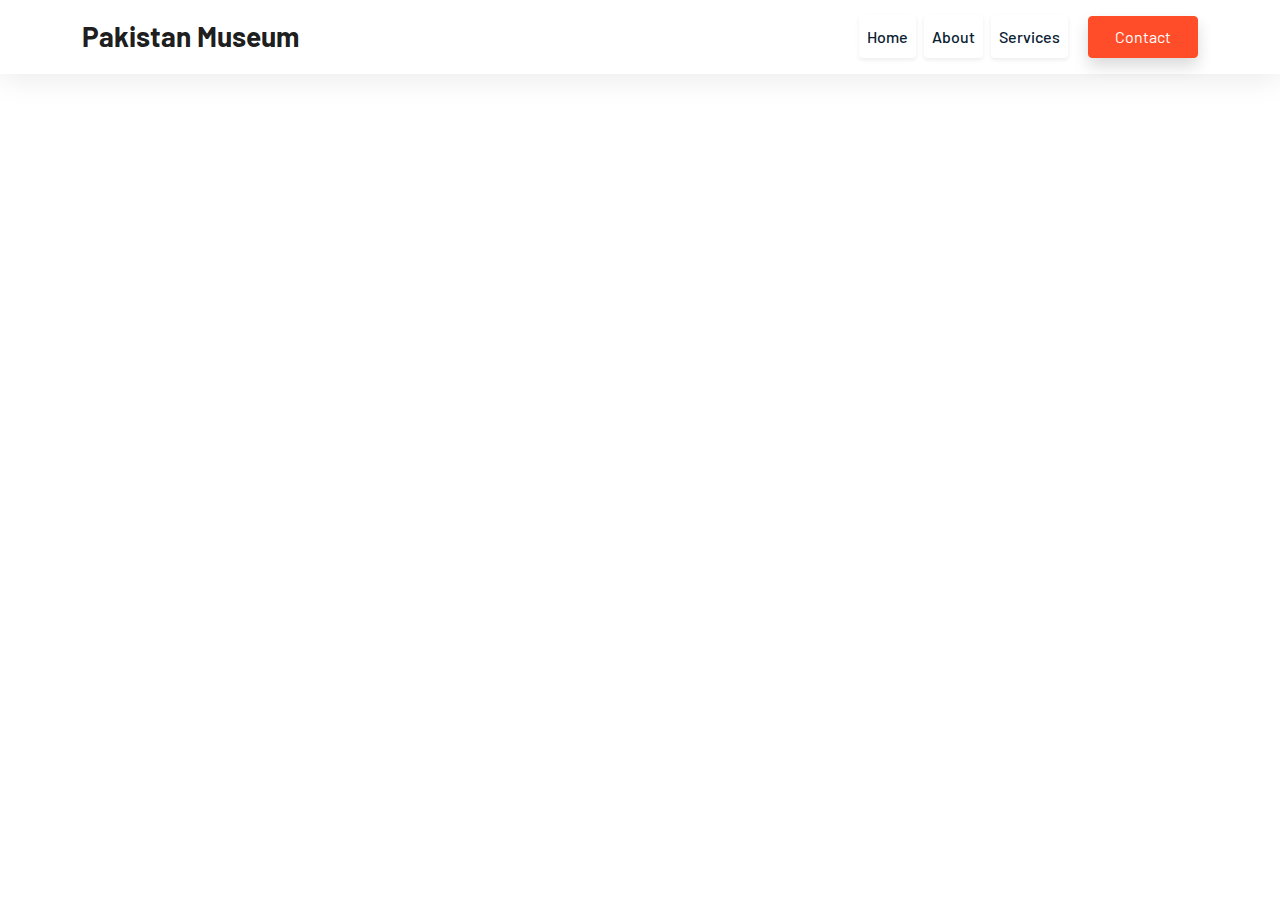
<file: services.html>
<!doctype html>
<html lang="en">

<head>
    <!-- Required meta tags -->
    <meta charset="utf-8">
    <meta name="viewport" content="width=device-width, initial-scale=1">
    <link rel="icon" type="image/x-icon" href="favicon.ico">

    <!-- Bootstrap CSS -->
    <link rel="stylesheet" href="css/bootstrap.min.css">
    <link rel="stylesheet" href="css/owl.carousel.min.css">
    <link rel="stylesheet" href="css/owl.theme.default.min.css">
    <link href='https://unpkg.com/boxicons@2.1.1/css/boxicons.min.css' rel='stylesheet'>

  <!-- Bootstrap CSS -->
    <link rel="stylesheet" href="css/style.css">  

    <title>Pakistan</title>
	<style>
	.portfolio .portfolio-item {
  margin-bottom: 30px;
}

.portfolio #portfolio-flters {
  padding: 0;
  margin: 0 auto 35px auto;
  list-style: none;
  text-align: center;
  background: #fff;
  border-radius: 50px;
  padding: 2px 15px;
}

.portfolio #portfolio-flters li {
  cursor: pointer;
  display: inline-block;
  padding: 10px 15px 8px 15px;
  font-size: 14px;
  font-weight: 600;
  line-height: 1;
  text-transform: uppercase;
  color: #272829;
  margin-bottom: 5px;
  transition: all 0.3s ease-in-out;
}

.portfolio #portfolio-flters li:hover,
.portfolio #portfolio-flters li.filter-active {
  color: #149ddd;
}

.portfolio #portfolio-flters li:last-child {
  margin-right: 0;
}

.portfolio .portfolio-wrap {
  transition: 0.3s;
  position: relative;
  overflow: hidden;
  z-index: 1;
}

.portfolio .portfolio-wrap::before {
  content: "";
  background: rgba(255, 255, 255, 0.5);
  position: absolute;
  left: 0;
  right: 0;
  top: 0;
  bottom: 0;
  transition: all ease-in-out 0.3s;
  z-index: 2;
  opacity: 0;
}

.portfolio .portfolio-wrap .portfolio-links {
  opacity: 1;
  left: 0;
  right: 0;
  bottom: -60px;
  z-index: 3;
  position: absolute;
  transition: all ease-in-out 0.3s;
  display: flex;
  justify-content: center;
}

.portfolio .portfolio-wrap .portfolio-links a {
  color: #fff;
  font-size: 28px;
  text-align: center;
  background: rgba(20, 157, 221, 0.75);
  transition: 0.3s;
  width: 50%;
}

.portfolio .portfolio-wrap .portfolio-links a:hover {
  background: rgba(20, 157, 221, 0.95);
}

.portfolio .portfolio-wrap .portfolio-links a+a {
  border-left: 1px solid #37b3ed;
}

.portfolio .portfolio-wrap:hover::before {
  top: 0;
  left: 0;
  right: 0;
  bottom: 0;
  opacity: 1;
}

.portfolio .portfolio-wrap:hover .portfolio-links {
  opacity: 1;
  bottom: 0;
}
.portfolio-details {
  padding-top: 40px;
}

.portfolio-details .portfolio-details-slider img {
  width: 100%;
}

.portfolio-details .portfolio-details-slider .swiper-pagination {
  margin-top: 20px;
  position: relative;
}

.portfolio-details .portfolio-details-slider .swiper-pagination .swiper-pagination-bullet {
  width: 12px;
  height: 12px;
  background-color: #fff;
  opacity: 1;
  border: 1px solid #149ddd;
}

.portfolio-details .portfolio-details-slider .swiper-pagination .swiper-pagination-bullet-active {
  background-color: #149ddd;
}

.portfolio-details .portfolio-info {
  padding: 30px;
  box-shadow: 0px 0 30px rgba(5, 13, 24, 0.08);
}

.portfolio-details .portfolio-info h3 {
  font-size: 22px;
  font-weight: 700;
  margin-bottom: 20px;
  padding-bottom: 20px;
  border-bottom: 1px solid #eee;
}

.portfolio-details .portfolio-info ul {
  list-style: none;
  padding: 0;
  font-size: 15px;
}

.portfolio-details .portfolio-info ul li+li {
  margin-top: 10px;
}

.portfolio-details .portfolio-description {
  padding-top: 30px;
}

.portfolio-details .portfolio-description h2 {
  font-size: 26px;
  font-weight: 700;
  margin-bottom: 20px;
}

.portfolio-details .portfolio-description p {
  padding: 0;
}	
	</style>
</head>
<body>

    <!-- BOTTOM NAV -->
  <nav class="navbar navbar-expand-lg navbar-light bg-white sticky-top">
    <div class="container">
      <a class="navbar-brand" href="#">Pakistan Museum <span class="dot"></span></a>
      <button class="navbar-toggler" type="button" data-bs-toggle="collapse" data-bs-target="#navbarNav"
        aria-controls="navbarNav" aria-expanded="false" aria-label="Toggle navigation">
        <span class="navbar-toggler-icon"></span>
      </button>
      <div class="collapse navbar-collapse" id="navbarNav">
        <ul class="navbar-nav ms-auto">
          <li class="nav-item rounded mx-1">
            <a class="nav-link shadow-sm hover-shadow rounded" href="index.html">Home</a>
          </li>
          <li class="nav-item rounded mx-1">
            <a class="nav-link rounded shadow-sm px-2" href="about.html">About</a>
          </li>
          <li class="nav-item rounded mx-1">
            <a class="nav-link rounded shadow-sm px-2" href="galleryCarousel.html">Services</a>
          </li>



        </ul>
        <a href="contact.htm" data-bs-toggle="modal" data-bs-target="#exampleModal"
          class="btn btn-brand ms-lg-3 shadow">Contact</a>
      </div>
    </div>
  </nav>

  <!-- ABOUT -->

  

<!-- <section id="Gallary" class="Gallary section-bg">
      <div class="container">

        <div class="section-title">
          <h2>Gallary</h2>
          <p> Gallery provides information to the visitors about the flora and fauna of Pakistan.</p>
        </div>

        

        <div class="row Gallary-container" data-aos="fade-up" data-aos-delay="100">

          <div class="col-lg-4 col-md-6 Gallary-item filter-app">
            <div class="Gallary-wrap">
              <img src="img/999.jpg" class="img-fluid" alt="">
              <div class="portfolio-links">
                <a href="img/999.jpg" data-gallery="portfolioGallery" class="Gallary-lightbox" title="App 1"></a>
                <a href="portfolio-details.html" title="More Details"><i class="bx bx-link"></i></a>
              </div>
            </div>
          </div>

          <div class="col-lg-4 col-md-6 portfolio-item filter-web">
            <div class="portfolio-wrap">
              <img src="img/123.jpg" class="img-fluid" alt="">
              <div class="portfolio-links">
                <a href="img/123.jpg" data-gallery="portfolioGallery" class="portfolio-lightbox" title="Web 3"></a>
                <a href="portfolio-details.html" title="More Details"><i class="bx bx-link"></i></a>
              </div>
            </div>
          </div>

          <div class="col-lg-4 col-md-6 portfolio-item filter-app">
            <div class="portfolio-wrap">
              <img src="img/8.jpg" class="img-fluid" alt="">
              <div class="portfolio-links">
                <a href="img/8.jpg" data-gallery="portfolioGallery" class="portfolio-lightbox" title="App 2"></a>
                <a href="portfolio-details.html" title="More Details"><i class="bx bx-link"></i></a>
              </div>
            </div>
          </div>

          <div class="col-lg-4 col-md-6 portfolio-item filter-card">
            <div class="portfolio-wrap">
              <img src="img/77.jpg" class="img-fluid" alt="">
              <div class="portfolio-links">
                <a href="img/77jpg" data-gallery="portfolioGallery" class="portfolio-lightbox" title="Card 2"></a>
                <a href="portfolio-details.html" title="More Details"><i class="bx bx-link"></i></a>
              </div>
            </div>
          </div>

          <div class="col-lg-4 col-md-6 portfolio-item filter-web">
            <div class="portfolio-wrap">
              <img src="img/66.jpg" class="img-fluid" alt="">
              <div class="portfolio-links">
                <a href="img/66.jpg" data-gallery="portfolioGallery" class="portfolio-lightbox" title="Web 2"></a>
                <a href="portfolio-details.html" title="More Details"><i class="bx bx-link"></i></a>
              </div>
            </div>
          </div>

          <div class="col-lg-4 col-md-6 portfolio-item filter-app">
            <div class="portfolio-wrap">
              <img src="img/22.jpg" class="img-fluid" alt="">
              <div class="portfolio-links">
                <a href="img/22.jpg" data-gallery="portfolioGallery" class="portfolio-lightbox" title="App 3"></a>
                <a href="portfolio-details.html" title="More Details"><i class="bx bx-link"></i></a>
              </div>
            </div>
          </div>

          <div class="col-lg-4 col-md-6 portfolio-item filter-card">
            <div class="portfolio-wrap">
              <img src="img/99.jpg" class="img-fluid" alt="">
              <div class="portfolio-links">
                <a href="img/99.jpg" data-gallery="portfolioGallery" class="portfolio-lightbox" title="Card 1"></a>
                <a href="portfolio-details.html" title="More Details"><i class="bx bx-link"></i></a>
              </div>
            </div>
          </div>

          <div class="col-lg-4 col-md-6 portfolio-item filter-card">
            <div class="portfolio-wrap">
              <img src="img/111.jpg" class="img-fluid" alt="">
              <div class="portfolio-links">
                <a href="img/111.jpg" data-gallery="portfolioGallery" class="portfolio-lightbox" title="Card 3"></a>
                <a href="portfolio-details.html" title="More Details"><i class="bx bx-link"></i></a>
              </div>
            </div>
          </div>

          <div class="col-lg-4 col-md-6 portfolio-item filter-web">
            <div class="portfolio-wrap">
              <img src="img/22.jpg" class="img-fluid" alt="">
              <div class="portfolio-links">
                <a href="img/22.jpg" data-gallery="portfolioGallery" class="portfolio-lightbox" title="Web 3"></a>
                <a href="portfolio-details.html" title="More Details"><i class="bx bx-link"></i></a>
              </div>
            </div>
          </div>

        </div>

      </div>
    </section> -->
    </body>
	</html>
</file>
<file: css/style.css>
@import url('https://fonts.googleapis.com/css2?family=Barlow:wght@400;500;600;700&display=swap');

:root {
    --brand: #ff4d29;
    --dark: #092032;
    --body: #516171;
    --border: rgba(0, 0, 0, 0.08);
    --shadow: 0px 6px 30px rgba(0, 0, 0, 0.08);

}

body {
    font-family: "Barlow", sans-serif;
    color: var(--body);
    line-height: 1.7;
}

h1,
h2,
h3,
h4,
h5,
h6,
.display-1,
.display-2,
.display-3,
.display-4 {
    font-weight: 700;
    color: var(--dark);
}


.bg-cover {
    background-size: cover;
    background-position: center;
    background-repeat: no-repeat;
}

img {
    width: 100%;
    min-height: 100vh;
}

a {
    color: var(--dark);
    transition: all 0.4s ease;
    font-weight: 500;
}

a:hover {
    color: var(--brand);
}

section {
    padding-top: 80px;
    padding-bottom: 80px;
}

.text-brand {
    color: var(--brand) !important;
}


.hero-slider .owl-prev,
.hero-slider .owl-next {
    background-color: rgba(255, 255, 255, 0.3) !important;
    width: 60px !important;
    height: 60px !important;
    display: block;
    display: grid;
    place-items: center;
    color: #fff !important;
    border-radius: 100px;
    line-height: 0;
    border-radius: 100px !important;
    position: absolute;
    top: 50%;
    font-weight: 600 !important;
    font-size: 12px !important;
    transition: all 0.4s ease;
    margin-top: -30px !important;
}

.owl-prev {
    left: 0;
}

.owl-next {
    right: 0;
}

.hero-slider .owl-prev:hover,
.hero-slider .owl-next:hover {
    background-color: var(--brand) !important;
}

.owl-dot.active span {
    background-color: var(--brand) !important;
}


/* slide */
.slide {
    min-height: 100vh;
    display: flex;
    align-items: center;
    justify-content: center;
    position: relative;
}

.slide1 {
    background: linear-gradient(rgba(0, 0, 0, 0.4), rgba(0, 0, 0, 0.4)), url(../img/12.jpg);
    background-size: cover;
    background-position: center;
    background-repeat: no-repeat;
}

.slide2 {
    background: linear-gradient(rgba(0, 0, 0, 0.4), rgba(0, 0, 0, 0.4)), url(../img/234.jpg);
    background-size: cover;
    background-position: center;
    background-repeat: no-repeat;
}

.slide3 {
    background: linear-gradient(rgba(0, 0, 0, 0.4), rgba(0, 0, 0, 0.4)), url(../img/123.jpg);
    background-size: cover;
    background-position: center;
    background-repeat: no-repeat;
}

.slide .display-3 {
    text-transform: uppercase;
    color: #fff;
}

/* navbar */
.top-nav {
    background-color: var(--brand);
    color: #fff;
    padding-top: 5px;
    padding-bottom: 5px;
    padding-right: 0px;
}

.top-nav p {
    display: inline-block;
    margin-bottom: 0;
    margin-right: 10px;
    margin-right: 0px;
}

.top-nav span,
.top-nav i {
    vertical-align: middle;
}

.navbar {
    box-shadow: var(--shadow);
}

.social-icons a {
    width: 28px;
    height: 28px;
    display: inline-flex;
    color: #fff;
    background-color: rgba(255, 255, 255, 0.25);
    text-decoration: none;
    align-items: center;
    justify-content: center;
    border-radius: 100px;
}

.social-icons a:hover {
    background-color: #fff;
    color: var(--brand);
}

.conditions-section {
    margin: 20px 0;
}

.conditions-section a {
    color: #fff;
    margin: 0 10px;
}

.navbar .navbar-nav .nav-link {
    color: var(--dark);
}

.navbar .navbar-nav .nav-link:hover {
    color: var(--brand);
}

.navbar .navbar-nav .nav-link.active {
    color: var(--brand);
}

.navbar-brand {
    font-size: 28px;
    font-weight: 700;
}

.navbar-brand .dot {
    color: var(--brand);
}

.btn {
    padding: 8px 26px;
}

.btn-brand {
    border-color: var(--brand);
    background-color: var(--brand);
    color: #fff;
}

.btn-brand:hover {
    background-color: #d64022;
    border-color: #d64022;
    color: #fff;
}

.intro {
    margin-bottom: 36px;
    text-align: center;
}

.intro p {
    max-width: 500px;
}

.intro h6 {
    color: var(--brand);
    font-weight: 400;
    text-transform: uppercase;
}

.intro h1 {
    margin-top: 15px;
    margin-bottom: 15px;
}

.info-box {
    align-items: center;
    display: flex;
}

.info-box img {
    width: 90px;
}


#milestone {
    background: linear-gradient(rgba(255, 77, 41, 0.85), rgba(255, 77, 41, 0.85)), url(../img/bg_banner1.jpg);
    background-size: cover;
    background-position: center;
    background-repeat: no-repeat;
}

#milestone h1,
#milestone p {
    color: #fff;
}

.service {
    padding: 32px;
    background-color: #fff;
    box-shadow: var(--shadow);
}

.service h5 {
    margin-top: 24px;
    margin-bottom: 14px;
}

.service img {
    width: 90px;
}


.project {
    position: relative;
    overflow: hidden;
    z-index: 2;
}

.project h6 {
    font-weight: 400;
}

.project h6::before {
    content: "";
    height: 2px;
    width: 30px;
    display: inline-block;
    background: var(--brand);
    vertical-align: middle;
    margin-right: 10px;
}


.project .overlay {
    width: 100%;
    height: 220px;
    position: absolute;
    bottom: 0;
    left: 0;
    background: linear-gradient(180deg, rgba(255, 76, 41, 0) 0%, var(--dark) 100%);
}

.project .content {
    position: absolute;
    left: 10%;
    bottom: 10%
}

.project h2,
.project h6 {
    color: #fff;
}

.team-member {
    text-align: center;
}

.team-member .image {
    position: relative;
    z-index: 2;
    overflow: hidden;
}

.team-member .overlay {
    width: 100%;
    height: 100%;
    position: absolute;
    left: 0;
    top: -10%;
    background-color: rgba(255, 77, 41, 0.7);
    opacity: 0;
    transition: all 0.4s ease;
}

.team-member h5 {
    margin-top: 16px;
    margin-bottom: 4px;
}

.team-member .social-icons {
    position: absolute;
    top: 60%;
    left: 50%;
    transform: translate(-50%, -50%);
    z-index: 2;
    opacity: 0;
    transition: all 0.4s ease;
}

.team-member .social-icons a {
    width: 40px;
    height: 40px;
}

.team-member:hover .social-icons {
    top: 50%;
    opacity: 1;
}

.team-member:hover .overlay {
    top: 0%;
    opacity: 1;
}

#reviews {
    background: linear-gradient(-90deg, rgba(8, 32, 50, 0.8), rgba(8, 32, 50, 0.8)), url(../img/bg_banner1.jpg), #082032;
    ;
    background-size: cover;
    background-position: center;
    background-repeat: no-repeat;
}

.review {
    text-align: center;
    z-index: 2;
    position: relative;
    margin: 15px;
    max-width: 768px;
    margin: auto;
}

.review .bxs-quote-alt-left {
    font-size: 120px;
    position: absolute;
    opacity: 0.1;
    left: 50%;
    top: 50%;
    transform: translate(-50%, -50%);
    color: #fff;
}

.review img {
    width: 80px !important;
    height: 80px;
    border-radius: 100px;
    margin: auto;
}

.review h5 {
    margin-top: 16px;
    margin-bottom: 4px;
    color: #fff;
}

.review h3 {
    margin-top: 26px;
    margin-bottom: 26px;
    font-size: 22px;
    color: #fff;
    font-weight: 400;
    line-height: 1.7;
}

.review small {
    color: var(--brand);
}

.review .stars {
    color: var(--brand);
}

.blog-post {
    position: relative;
    background-color: #fff;
    box-shadow: var(--shadow);
}

.blog-post .content {
    padding: 32px;
}

.blog-post a {
    position: absolute;
    top: 20px;
    left: 20px;
    background-color: var(--brand);
    padding: 2px 12px;
    border-radius: 100px;
    text-decoration: none;
    color: #fff;
}

.blog-post h5 {
    margin-top: 12px;
    margin-bottom: 12px;
}

.blog-post small {
    text-transform: uppercase;
    color: var(--brand);
    text-decoration: underline;
}



.loader {
    min-height: 100vh;
    display: flex;
    align-items: center;
    justify-content: center;
    background-color: red;
    z-index: 99999;
    position: fixed;
    left: 0;
    right: 0;
}


input.form-control {
    border-color: transparent;
    height: 44px;
}

.form-control {
    background-color: rgba(0, 0, 0, 0.04);
    border-color: rgba(0, 0, 0, 0.04);
    ;
}

.form-control:focus {
    box-shadow: none;
    border-color: var(--brand);
}

/* Gallery Sliders */

.gallerySlide1 {
    background: linear-gradient(rgba(0, 0, 0, 0.4), rgba(0, 0, 0, 0.4)), url(../img/12.jpg);
    background-size: cover;
    background-position: center;
    background-repeat: no-repeat;
}

.gallerySlider2 {
    background: linear-gradient(rgba(0, 0, 0, 0.4), rgba(0, 0, 0, 0.4)), url(../img/234.jpg);
    background-size: cover;
    background-position: center;
    background-repeat: no-repeat;
}

.spanSliderTitle {
    color: white;
    font-size: 30px;
    font-weight: 800;
    letter-spacing: 6px;

}

/* galleryCarousel css */


* {
    box-sizing: border-box
}

/* Slideshow container */
.slideshow-container {
    max-width: 1000px;
    height: auto;
    position: relative;
    margin: auto;
}

/* Make the images invisible by default */
.Containers {
    display: none;
}

/* forward & Back buttons */
.Back,
.forward {
    cursor: pointer;
    position: absolute;
    top: 48%;
    width: auto;
    margin-top: -23px;
    padding: 17px;
    color: grey;
    font-weight: bold;
    font-size: 19px;
    transition: 0.4s ease;
    border-radius: 0 5px 5px 0;
    user-select: none;
}

/* Place the "forward button" to the right */
.forward {
    right: 0;
    border-radius: 4px 0 0 4px;
}

/*when the user hovers,add a black background with some little opacity */
.Back:hover,
.forward:hover {
    background-color: rgba(0, 0, 0, 0.8);
}

/* Caption Info */
.Infotext {
    color: #e3e3e3;
    font-size: 16px;
    padding: 10px 14px;
    position: absolute;
    bottom: 10px;
    width: 100%;
    text-align: left;
    margin-left: 40px;
}

.imgwidth{
    width: 100%;
}

.paraslider {
    padding-right: 100px;
}

.topTitle {
    display: flex;
    flex-direction: row;
    position: relative;
    padding-left: 120px;
    padding-right: 120px;
    align-items: center;
    justify-content: space-between;

}
.backbtn{
    padding:10px 20px;
    background-color: lightblue;
    border-radius: 5px;
    border: none;
    cursor: pointer;
    
    
}
.backbtn a{
    text-decoration: none;
    font-weight: 700;
}

.headingtwo {
    
}

/* Worknumbering (1/3 etc) */
.MessageInfo {
    color: #f2f2f3;
    font-size: 14px;
    padding: 10px 14px;
    position: absolute;
    top: 0;
}

/* The circles or bullets and indicators */
.dots {
    cursor: pointer;
    height: 16px;
    width: 16px;
    margin: 0 3px;
    background-color: #acc;
    border-radius: 50%;
    display: inline-block;
    transition: background-color 0.5s ease;
}

.enable,
.dots:hover {
    background-color: #717161;
}

/* Faint animation */
.fade {
    -webkit-animation-name: fade;
    -webkit-animation-duration: 1.4s;
    animation-name: fade;
    animation-duration: 1.4s;
}

.Back {
    color: white;
}

.forward {
    color: white;
}

@-webkit-keyframes fade {
    from {
        opacity: .5
    }

    to {
        opacity: 2
    }
}

@keyframes fade {
    from {
        opacity: .5
    }

    to {
        opacity: 2
    }
}


/* Footer  */
.site-footer
{
  background-color:#26272b;
  padding:45px 0 20px;
  font-size:15px;
  line-height:24px;
  color:#737373;
}
.site-footer hr
{
  border-top-color:#bbb;
  opacity:0.5
}
.site-footer hr.small
{
  margin:20px 0
}
.site-footer h6
{
  color:#fff;
  font-size:16px;
  text-transform:uppercase;
  margin-top:5px;
  letter-spacing:2px
}
.site-footer a
{
  color:#737373;
}
.site-footer a:hover
{
  color:#3366cc;
  text-decoration:none;
}
.footer-links
{
  padding-left:0;
  list-style:none
}
.footer-links li
{
  display:block
}
.footer-links a
{
  color:#737373
}
.footer-links a:active,.footer-links a:focus,.footer-links a:hover
{
  color:#3366cc;
  text-decoration:none;
}
.footer-links.inline li
{
  display:inline-block
}
.site-footer .social-icons
{
  text-align:right
}
.site-footer .social-icons a
{
  width:40px;
  height:40px;
  line-height:40px;
  margin-left:6px;
  margin-right:0;
  border-radius:100%;
  background-color:#33353d
}
.copyright-text
{
  margin:0
}
@media (max-width:991px)
{
  .site-footer [class^=col-]
  {
    margin-bottom:30px
  }
}
@media (max-width:767px)
{
  .site-footer
  {
    padding-bottom:0
  }
  .site-footer .copyright-text,.site-footer .social-icons
  {
    text-align:center
  }
}
.social-icons
{
  padding-left:0;
  margin-bottom:0;
  list-style:none
}
.social-icons li
{
  display:inline-block;
  margin-bottom:4px
}
.social-icons li.title
{
  margin-right:15px;
  text-transform:uppercase;
  color:#96a2b2;
  font-weight:700;
  font-size:13px
}
.social-icons a{
  background-color:#eceeef;
  color:#818a91;
  font-size:16px;
  display:inline-block;
  line-height:44px;
  width:44px;
  height:44px;
  text-align:center;
  margin-right:8px;
  border-radius:100%;
  -webkit-transition:all .2s linear;
  -o-transition:all .2s linear;
  transition:all .2s linear
}
.social-icons a:active,.social-icons a:focus,.social-icons a:hover
{
  color:#fff;
  background-color:#29aafe
}
.social-icons.size-sm a
{
  line-height:34px;
  height:34px;
  width:34px;
  font-size:14px
}
.social-icons a.facebook:hover
{
  background-color:#3b5998
}
.social-icons a.twitter:hover
{
  background-color:#00aced
}
.social-icons a.linkedin:hover
{
  background-color:#007bb6
}
.social-icons a.dribbble:hover
{
  background-color:#ea4c89
}
@media (max-width:767px)
{
  .social-icons li.title
  {
    display:block;
    margin-right:0;
    font-weight:600
  }
}
</file>
